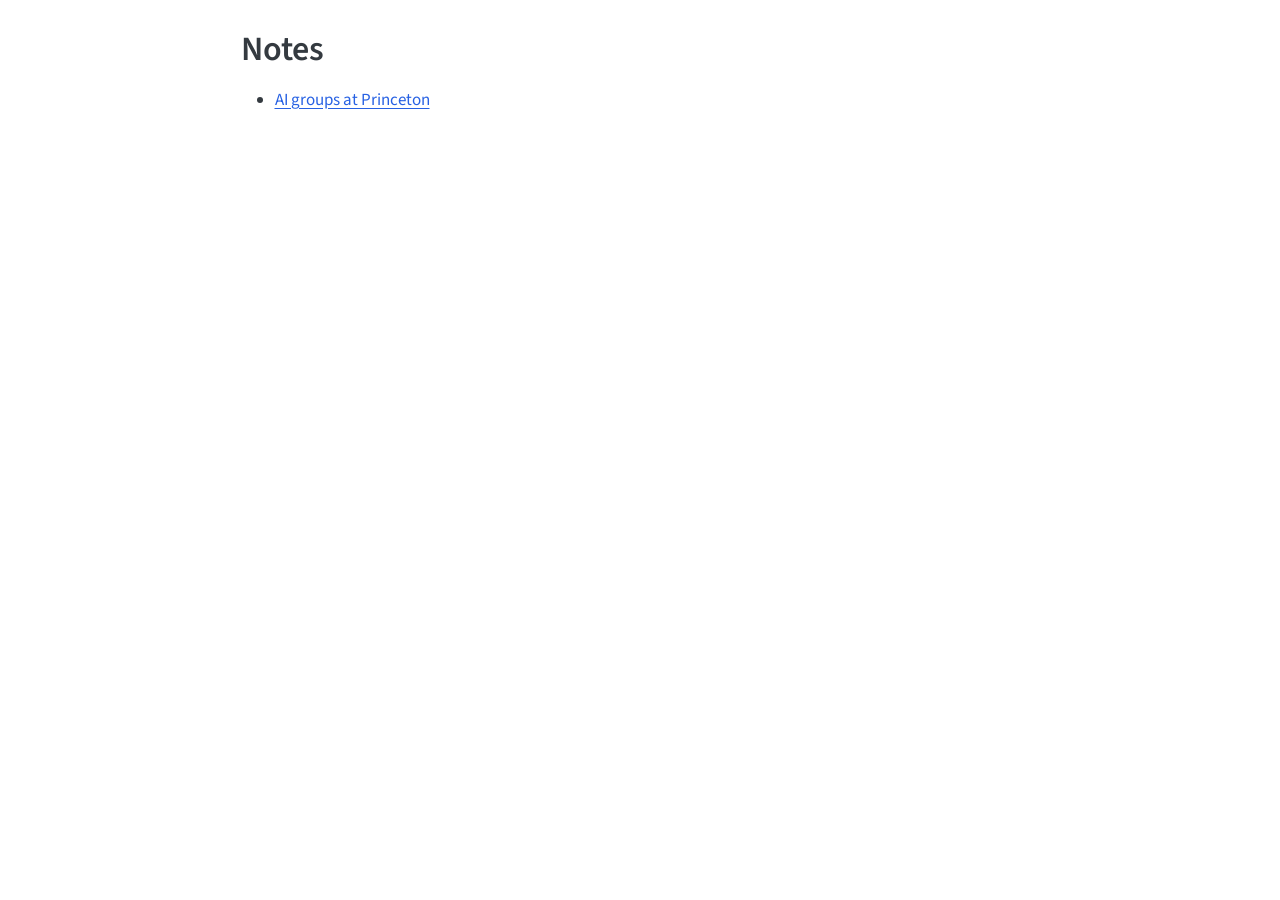
<file: index.html>
<!DOCTYPE html>
<html xmlns="http://www.w3.org/1999/xhtml" lang="en" xml:lang="en"><head>

<meta charset="utf-8">
<meta name="generator" content="quarto-1.10.18">

<meta name="viewport" content="width=device-width, initial-scale=1.0, user-scalable=yes">


<title>Notes – Hao Ye Notes</title>
<style>
/* Default styles provided by pandoc.
** See https://pandoc.org/MANUAL.html#variables-for-html for config info.
*/
span.smallcaps{font-variant: small-caps;}
div.columns{display: flex; gap: 1.5em;}
div.column{flex: auto;}
@media screen {
div.columns{gap: min(4vw, 1.5em);}
div.column{overflow-x: auto;}
}
div.hanging-indent{margin-left: 1.5em; text-indent: -1.5em;}
ul.task-list{list-style: none;}
ul.task-list li input[type="checkbox"] {
  width: 0.8em;
  margin: 0 0.8em 0.2em -1em; /* quarto-specific, see https://github.com/quarto-dev/quarto-cli/issues/4556 */ 
  vertical-align: middle;
}
</style>


<script src="site_libs/quarto-nav/quarto-nav.js"></script>
<script src="site_libs/clipboard/clipboard.min.js"></script>
<script src="site_libs/quarto-search/autocomplete.umd.js"></script>
<script src="site_libs/quarto-search/fuse.min.js"></script>
<script src="site_libs/quarto-search/quarto-search.js"></script>
<meta name="quarto:offset" content="./">
<script src="site_libs/quarto-html/quarto.js" type="module"></script>
<script src="site_libs/quarto-html/tabsets/tabsets.js" type="module"></script>
<script src="site_libs/quarto-html/popper.min.js"></script>
<script src="site_libs/quarto-html/tippy.umd.min.js"></script>
<script src="site_libs/quarto-html/anchor.min.js"></script>
<link href="site_libs/quarto-html/tippy.css" rel="stylesheet">
<link href="site_libs/quarto-html/quarto-syntax-highlighting-64a204ab8560d761af7679ceaba22944.css" rel="stylesheet" id="quarto-text-highlighting-styles">
<script src="site_libs/bootstrap/bootstrap.min.js"></script>
<link href="site_libs/bootstrap/bootstrap-icons.css" rel="stylesheet">
<link href="site_libs/bootstrap/bootstrap-3e9b1289f5f353c49b617ce48ad2bc38.min.css" rel="stylesheet" append-hash="true" id="quarto-bootstrap" data-mode="light">
<script id="quarto-search-options" type="application/json">{
  "location": "sidebar",
  "copy-button": false,
  "collapse-after": 3,
  "panel-placement": "start",
  "type": "textbox",
  "limit": 50,
  "keyboard-shortcut": [
    "f",
    "/",
    "s"
  ],
  "show-item-context": false,
  "language": {
    "search-no-results-text": "No results",
    "search-matching-documents-text": "matching documents",
    "search-copy-link-title": "Copy link to search",
    "search-hide-matches-text": "Hide additional matches",
    "search-more-match-text": "more match in this document",
    "search-more-matches-text": "more matches in this document",
    "search-clear-button-title": "Clear",
    "search-text-placeholder": "",
    "search-detached-cancel-button-title": "Cancel",
    "search-submit-button-title": "Submit",
    "search-label": "Search"
  }
}</script>


</head>

<body class="fullcontent quarto-light">

<div id="quarto-search-results"></div>
<!-- content -->
<div id="quarto-content" class="quarto-container page-columns page-rows-contents page-layout-article">
<!-- sidebar -->
<!-- margin-sidebar -->
    
<!-- main -->
<main class="content" id="quarto-document-content">

<header id="title-block-header" class="quarto-title-block default">
<div class="quarto-title">
<h1 class="title">Notes</h1>
</div>



<div class="quarto-title-meta">

    
  
    
  </div>
  


</header>


<ul>
<li><a href="./content/ai-groups-at-princeton.html">AI groups at Princeton</a></li>
</ul>



</main> <!-- /main -->
<script id="quarto-html-after-body" type="application/javascript">
  window.document.addEventListener("DOMContentLoaded", function (event) {
    const icon = "";
    const anchorJS = new window.AnchorJS();
    anchorJS.options = {
      placement: 'right',
      icon: icon
    };
    anchorJS.add('.anchored');
    const isCodeAnnotation = (el) => {
      for (const clz of el.classList) {
        if (clz.startsWith('code-annotation-')) {                     
          return true;
        }
      }
      return false;
    }
    const onCopySuccess = function(e) {
      // button target
      const button = e.trigger;
      // don't keep focus
      button.blur();
      // flash "checked"
      button.classList.add('code-copy-button-checked');
      var currentTitle = button.getAttribute("title");
      button.setAttribute("title", "Copied!");
      let tooltip;
      if (window.bootstrap) {
        button.setAttribute("data-bs-toggle", "tooltip");
        button.setAttribute("data-bs-placement", "left");
        button.setAttribute("data-bs-title", "Copied!");
        tooltip = new bootstrap.Tooltip(button, 
          { trigger: "manual", 
            customClass: "code-copy-button-tooltip",
            offset: [0, -8]});
        tooltip.show();    
      }
      setTimeout(function() {
        if (tooltip) {
          tooltip.hide();
          button.removeAttribute("data-bs-title");
          button.removeAttribute("data-bs-toggle");
          button.removeAttribute("data-bs-placement");
        }
        button.setAttribute("title", currentTitle);
        button.classList.remove('code-copy-button-checked');
      }, 1000);
      // clear code selection
      e.clearSelection();
    }
    const getTextToCopy = function(trigger) {
      const outerScaffold = trigger.parentElement.cloneNode(true);
      const codeEl = outerScaffold.querySelector('code');
      for (const childEl of codeEl.children) {
        if (isCodeAnnotation(childEl)) {
          childEl.remove();
        }
      }
      return codeEl.innerText;
    }
    const clipboard = new window.ClipboardJS('.code-copy-button:not([data-in-quarto-modal])', {
      text: getTextToCopy
    });
    clipboard.on('success', onCopySuccess);
    if (window.document.getElementById('quarto-embedded-source-code-modal')) {
      const clipboardModal = new window.ClipboardJS('.code-copy-button[data-in-quarto-modal]', {
        text: getTextToCopy,
        container: window.document.getElementById('quarto-embedded-source-code-modal')
      });
      clipboardModal.on('success', onCopySuccess);
    }
      var localhostRegex = new RegExp(/^(?:http|https):\/\/localhost\:?[0-9]*\//);
      var mailtoRegex = new RegExp(/^mailto:/);
        var filterRegex = new RegExp("https:\/\/ha0ye\.github\.io\/notes\/");
      var isInternal = (href) => {
          return filterRegex.test(href) || localhostRegex.test(href) || mailtoRegex.test(href);
      }
      // Inspect non-navigation links and adorn them if external
     var links = window.document.querySelectorAll('a[href]:not(.nav-link):not(.navbar-brand):not(.toc-action):not(.sidebar-link):not(.sidebar-item-toggle):not(.pagination-link):not(.no-external):not([aria-hidden]):not(.dropdown-item):not(.quarto-navigation-tool):not(.about-link)');
      for (var i=0; i<links.length; i++) {
        const link = links[i];
        if (!isInternal(link.href)) {
          // undo the damage that might have been done by quarto-nav.js in the case of
          // links that we want to consider external
          if (link.dataset.originalHref !== undefined) {
            link.href = link.dataset.originalHref;
          }
        }
      }
    function tippyHover(el, contentFn, onTriggerFn, onUntriggerFn) {
      const config = {
        allowHTML: true,
        maxWidth: 500,
        delay: 100,
        arrow: false,
        appendTo: function(el) {
            return el.parentElement;
        },
        interactive: true,
        interactiveBorder: 10,
        theme: 'quarto',
        placement: 'bottom-start',
      };
      if (contentFn) {
        config.content = contentFn;
      }
      if (onTriggerFn) {
        config.onTrigger = onTriggerFn;
      }
      if (onUntriggerFn) {
        config.onUntrigger = onUntriggerFn;
      }
      window.tippy(el, config); 
    }
    const noterefs = window.document.querySelectorAll('a[role="doc-noteref"]');
    for (var i=0; i<noterefs.length; i++) {
      const ref = noterefs[i];
      tippyHover(ref, function() {
        // use id or data attribute instead here
        let href = ref.getAttribute('data-footnote-href') || ref.getAttribute('href');
        try { href = new URL(href).hash; } catch {}
        const id = href.replace(/^#\/?/, "");
        const note = window.document.getElementById(id);
        if (note) {
          return note.innerHTML;
        } else {
          return "";
        }
      });
    }
    const xrefs = window.document.querySelectorAll('a.quarto-xref');
    const processXRef = (id, note) => {
      // Strip column container classes
      const stripColumnClz = (el) => {
        el.classList.remove("page-full", "page-columns");
        if (el.children) {
          for (const child of el.children) {
            stripColumnClz(child);
          }
        }
      }
      stripColumnClz(note)
      if (id === null || id.startsWith('sec-')) {
        // Special case sections, only their first couple elements
        const container = document.createElement("div");
        if (note.children && note.children.length > 2) {
          container.appendChild(note.children[0].cloneNode(true));
          for (let i = 1; i < note.children.length; i++) {
            const child = note.children[i];
            if (child.tagName === "P" && child.innerText === "") {
              continue;
            } else {
              container.appendChild(child.cloneNode(true));
              break;
            }
          }
          if (window.Quarto?.typesetMath) {
            window.Quarto.typesetMath(container);
          }
          return container.innerHTML
        } else {
          if (window.Quarto?.typesetMath) {
            window.Quarto.typesetMath(note);
          }
          return note.innerHTML;
        }
      } else {
        // Remove any anchor links if they are present
        const anchorLink = note.querySelector('a.anchorjs-link');
        if (anchorLink) {
          anchorLink.remove();
        }
        if (window.Quarto?.typesetMath) {
          window.Quarto.typesetMath(note);
        }
        if (note.classList.contains("callout")) {
          return note.outerHTML;
        } else {
          return note.innerHTML;
        }
      }
    }
    for (var i=0; i<xrefs.length; i++) {
      const xref = xrefs[i];
      tippyHover(xref, undefined, function(instance) {
        instance.disable();
        let url = xref.getAttribute('href');
        let hash = undefined; 
        if (url.startsWith('#')) {
          hash = url;
        } else {
          try { hash = new URL(url).hash; } catch {}
        }
        if (hash) {
          const id = hash.replace(/^#\/?/, "");
          const note = window.document.getElementById(id);
          if (note !== null) {
            try {
              const html = processXRef(id, note.cloneNode(true));
              instance.setContent(html);
            } finally {
              instance.enable();
              instance.show();
            }
          } else {
            // See if we can fetch this
            fetch(url.split('#')[0])
            .then(res => res.text())
            .then(html => {
              const parser = new DOMParser();
              const htmlDoc = parser.parseFromString(html, "text/html");
              const note = htmlDoc.getElementById(id);
              if (note !== null) {
                const html = processXRef(id, note);
                instance.setContent(html);
              } 
            }).finally(() => {
              instance.enable();
              instance.show();
            });
          }
        } else {
          // See if we can fetch a full url (with no hash to target)
          // This is a special case and we should probably do some content thinning / targeting
          fetch(url)
          .then(res => res.text())
          .then(html => {
            const parser = new DOMParser();
            const htmlDoc = parser.parseFromString(html, "text/html");
            const note = htmlDoc.querySelector('main.content');
            if (note !== null) {
              // This should only happen for chapter cross references
              // (since there is no id in the URL)
              // remove the first header
              if (note.children.length > 0 && note.children[0].tagName === "HEADER") {
                note.children[0].remove();
              }
              const html = processXRef(null, note);
              instance.setContent(html);
            } 
          }).finally(() => {
            instance.enable();
            instance.show();
          });
        }
      }, function(instance) {
      });
    }
        let selectedAnnoteEl;
        const selectorForAnnotation = ( cell, annotation) => {
          let cellAttr = 'data-code-cell="' + cell + '"';
          let lineAttr = 'data-code-annotation="' +  annotation + '"';
          const selector = 'span[' + cellAttr + '][' + lineAttr + ']';
          return selector;
        }
        const selectCodeLines = (annoteEl) => {
          const doc = window.document;
          const targetCell = annoteEl.getAttribute("data-target-cell");
          const targetAnnotation = annoteEl.getAttribute("data-target-annotation");
          const annoteSpan = window.document.querySelector(selectorForAnnotation(targetCell, targetAnnotation));
          const lines = annoteSpan.getAttribute("data-code-lines").split(",");
          const lineIds = lines.map((line) => {
            return targetCell + "-" + line;
          })
          let top = null;
          let height = null;
          let parent = null;
          if (lineIds.length > 0) {
              //compute the position of the single el (top and bottom and make a div)
              const el = window.document.getElementById(lineIds[0]);
              top = el.offsetTop;
              height = el.offsetHeight;
              parent = el.parentElement.parentElement;
            if (lineIds.length > 1) {
              const lastEl = window.document.getElementById(lineIds[lineIds.length - 1]);
              const bottom = lastEl.offsetTop + lastEl.offsetHeight;
              height = bottom - top;
            }
            if (top !== null && height !== null && parent !== null) {
              // cook up a div (if necessary) and position it 
              let div = window.document.getElementById("code-annotation-line-highlight");
              if (div === null) {
                div = window.document.createElement("div");
                div.setAttribute("id", "code-annotation-line-highlight");
                div.style.position = 'absolute';
                parent.appendChild(div);
              }
              div.style.top = top - 2 + "px";
              div.style.height = height + 4 + "px";
              div.style.left = 0;
              let gutterDiv = window.document.getElementById("code-annotation-line-highlight-gutter");
              if (gutterDiv === null) {
                gutterDiv = window.document.createElement("div");
                gutterDiv.setAttribute("id", "code-annotation-line-highlight-gutter");
                gutterDiv.style.position = 'absolute';
                const codeCell = window.document.getElementById(targetCell);
                const gutter = codeCell.querySelector('.code-annotation-gutter');
                gutter.appendChild(gutterDiv);
              }
              gutterDiv.style.top = top - 2 + "px";
              gutterDiv.style.height = height + 4 + "px";
            }
            selectedAnnoteEl = annoteEl;
          }
        };
        const unselectCodeLines = () => {
          const elementsIds = ["code-annotation-line-highlight", "code-annotation-line-highlight-gutter"];
          elementsIds.forEach((elId) => {
            const div = window.document.getElementById(elId);
            if (div) {
              div.remove();
            }
          });
          selectedAnnoteEl = undefined;
        };
          // Handle positioning of the toggle
      window.addEventListener(
        "resize",
        throttle(() => {
          elRect = undefined;
          if (selectedAnnoteEl) {
            selectCodeLines(selectedAnnoteEl);
          }
        }, 10)
      );
      function throttle(fn, ms) {
      let throttle = false;
      let timer;
        return (...args) => {
          if(!throttle) { // first call gets through
              fn.apply(this, args);
              throttle = true;
          } else { // all the others get throttled
              if(timer) clearTimeout(timer); // cancel #2
              timer = setTimeout(() => {
                fn.apply(this, args);
                timer = throttle = false;
              }, ms);
          }
        };
      }
        // Attach click handler to the DT
        const annoteDls = window.document.querySelectorAll('dt[data-target-cell]');
        for (const annoteDlNode of annoteDls) {
          annoteDlNode.addEventListener('click', (event) => {
            const clickedEl = event.target;
            if (clickedEl !== selectedAnnoteEl) {
              unselectCodeLines();
              const activeEl = window.document.querySelector('dt[data-target-cell].code-annotation-active');
              if (activeEl) {
                activeEl.classList.remove('code-annotation-active');
              }
              selectCodeLines(clickedEl);
              clickedEl.classList.add('code-annotation-active');
            } else {
              // Unselect the line
              unselectCodeLines();
              clickedEl.classList.remove('code-annotation-active');
            }
          });
        }
    const findCites = (el) => {
      const parentEl = el.parentElement;
      if (parentEl) {
        const cites = parentEl.dataset.cites;
        if (cites) {
          return {
            el,
            cites: cites.split(' ')
          };
        } else {
          return findCites(el.parentElement)
        }
      } else {
        return undefined;
      }
    };
    var bibliorefs = window.document.querySelectorAll('a[role="doc-biblioref"]');
    for (var i=0; i<bibliorefs.length; i++) {
      const ref = bibliorefs[i];
      const citeInfo = findCites(ref);
      if (citeInfo) {
        tippyHover(citeInfo.el, function() {
          var popup = window.document.createElement('div');
          citeInfo.cites.forEach(function(cite) {
            var citeDiv = window.document.createElement('div');
            citeDiv.classList.add('hanging-indent');
            citeDiv.classList.add('csl-entry');
            var biblioDiv = window.document.getElementById('ref-' + cite);
            if (biblioDiv) {
              citeDiv.innerHTML = biblioDiv.innerHTML;
            }
            popup.appendChild(citeDiv);
          });
          return popup.innerHTML;
        });
      }
    }
  });
  </script>
</div> <!-- /content -->




</body></html>
</file>
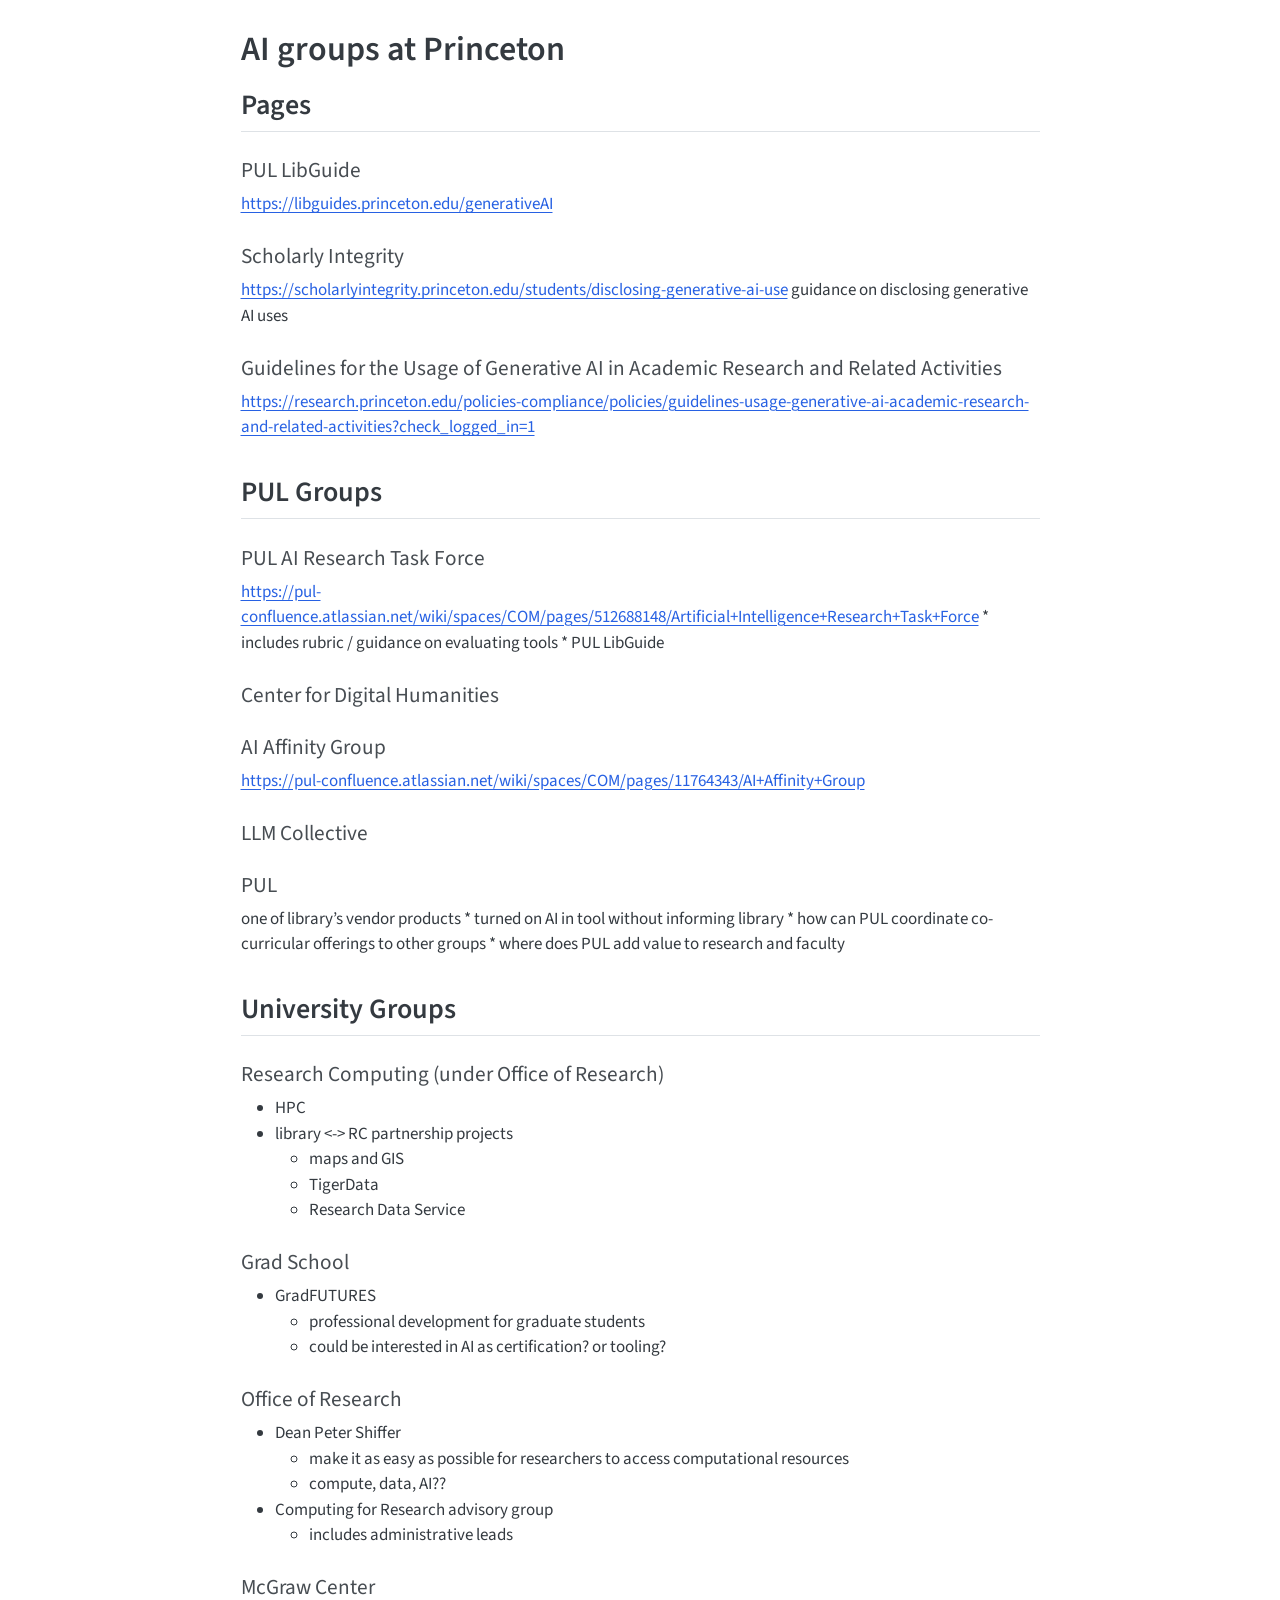
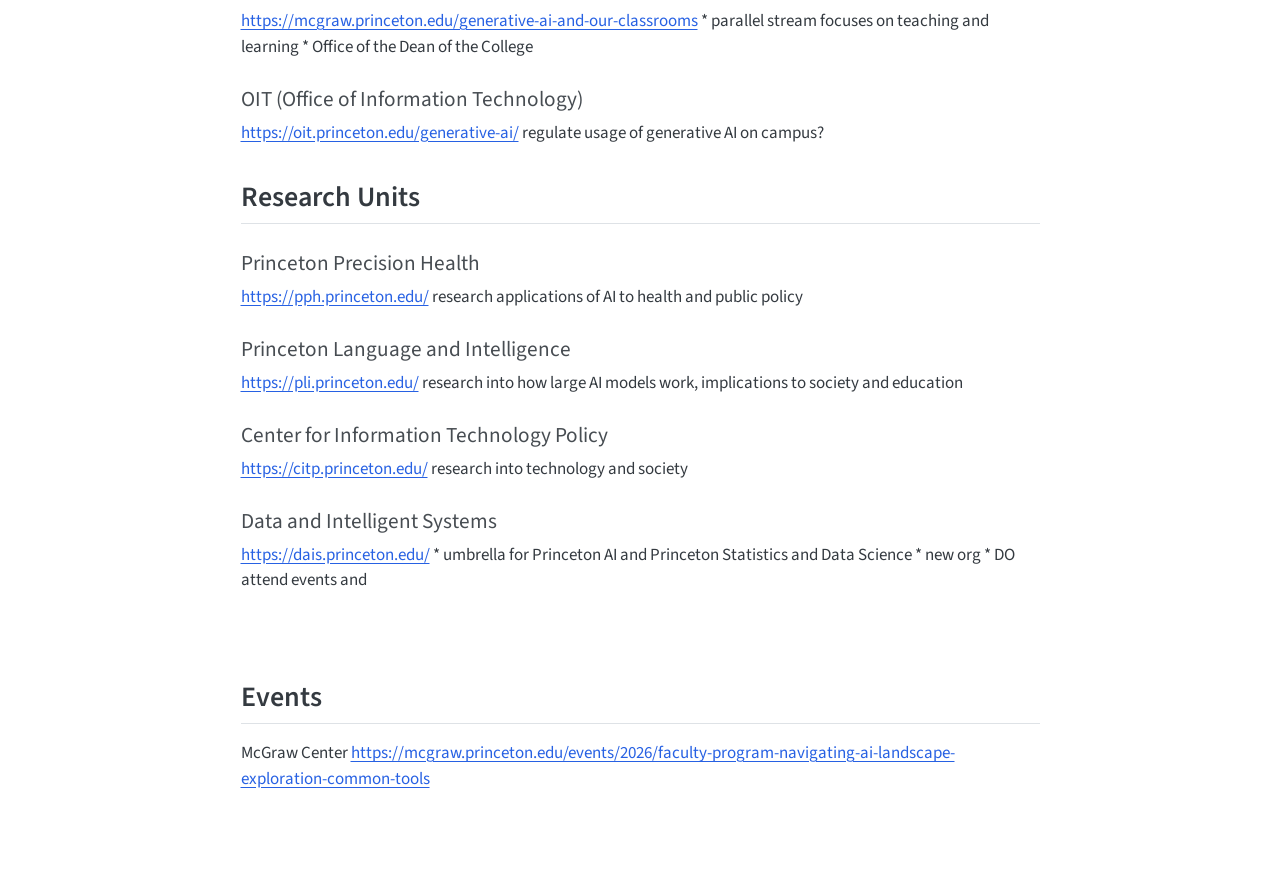
<file: content/ai-groups-at-princeton.html>
<!DOCTYPE html>
<html xmlns="http://www.w3.org/1999/xhtml" lang="en" xml:lang="en"><head>

<meta charset="utf-8">
<meta name="generator" content="quarto-1.10.18">

<meta name="viewport" content="width=device-width, initial-scale=1.0, user-scalable=yes">


<title>AI groups at Princeton – Hao Ye Notes</title>
<style>
/* Default styles provided by pandoc.
** See https://pandoc.org/MANUAL.html#variables-for-html for config info.
*/
span.smallcaps{font-variant: small-caps;}
div.columns{display: flex; gap: 1.5em;}
div.column{flex: auto;}
@media screen {
div.columns{gap: min(4vw, 1.5em);}
div.column{overflow-x: auto;}
}
div.hanging-indent{margin-left: 1.5em; text-indent: -1.5em;}
ul.task-list{list-style: none;}
ul.task-list li input[type="checkbox"] {
  width: 0.8em;
  margin: 0 0.8em 0.2em -1em; /* quarto-specific, see https://github.com/quarto-dev/quarto-cli/issues/4556 */ 
  vertical-align: middle;
}
</style>


<script src="../site_libs/quarto-nav/quarto-nav.js"></script>
<script src="../site_libs/clipboard/clipboard.min.js"></script>
<script src="../site_libs/quarto-search/autocomplete.umd.js"></script>
<script src="../site_libs/quarto-search/fuse.min.js"></script>
<script src="../site_libs/quarto-search/quarto-search.js"></script>
<meta name="quarto:offset" content="../">
<script src="../site_libs/quarto-html/quarto.js" type="module"></script>
<script src="../site_libs/quarto-html/tabsets/tabsets.js" type="module"></script>
<script src="../site_libs/quarto-html/popper.min.js"></script>
<script src="../site_libs/quarto-html/tippy.umd.min.js"></script>
<script src="../site_libs/quarto-html/anchor.min.js"></script>
<link href="../site_libs/quarto-html/tippy.css" rel="stylesheet">
<link href="../site_libs/quarto-html/quarto-syntax-highlighting-64a204ab8560d761af7679ceaba22944.css" rel="stylesheet" id="quarto-text-highlighting-styles">
<script src="../site_libs/bootstrap/bootstrap.min.js"></script>
<link href="../site_libs/bootstrap/bootstrap-icons.css" rel="stylesheet">
<link href="../site_libs/bootstrap/bootstrap-3e9b1289f5f353c49b617ce48ad2bc38.min.css" rel="stylesheet" append-hash="true" id="quarto-bootstrap" data-mode="light">
<script id="quarto-search-options" type="application/json">{
  "location": "sidebar",
  "copy-button": false,
  "collapse-after": 3,
  "panel-placement": "start",
  "type": "textbox",
  "limit": 50,
  "keyboard-shortcut": [
    "f",
    "/",
    "s"
  ],
  "show-item-context": false,
  "language": {
    "search-no-results-text": "No results",
    "search-matching-documents-text": "matching documents",
    "search-copy-link-title": "Copy link to search",
    "search-hide-matches-text": "Hide additional matches",
    "search-more-match-text": "more match in this document",
    "search-more-matches-text": "more matches in this document",
    "search-clear-button-title": "Clear",
    "search-text-placeholder": "",
    "search-detached-cancel-button-title": "Cancel",
    "search-submit-button-title": "Submit",
    "search-label": "Search"
  }
}</script>


</head>

<body class="fullcontent quarto-light">

<div id="quarto-search-results"></div>
<!-- content -->
<div id="quarto-content" class="quarto-container page-columns page-rows-contents page-layout-article">
<!-- sidebar -->
<!-- margin-sidebar -->
    
<!-- main -->
<main class="content" id="quarto-document-content">

<header id="title-block-header" class="quarto-title-block default">
<div class="quarto-title">
<h1 class="title">AI groups at Princeton</h1>
</div>



<div class="quarto-title-meta">

    
  
    
  </div>
  


</header>


<section id="pages" class="level2">
<h2 class="anchored" data-anchor-id="pages">Pages</h2>
<section id="pul-libguide" class="level4">
<h4 class="anchored" data-anchor-id="pul-libguide">PUL LibGuide</h4>
<p><a href="https://libguides.princeton.edu/generativeAI" class="uri">https://libguides.princeton.edu/generativeAI</a></p>
</section>
<section id="scholarly-integrity" class="level4">
<h4 class="anchored" data-anchor-id="scholarly-integrity">Scholarly Integrity</h4>
<p><a href="https://scholarlyintegrity.princeton.edu/students/disclosing-generative-ai-use" class="uri">https://scholarlyintegrity.princeton.edu/students/disclosing-generative-ai-use</a> guidance on disclosing generative AI uses</p>
</section>
<section id="guidelines-for-the-usage-of-generative-ai-in-academic-research-and-related-activities" class="level4">
<h4 class="anchored" data-anchor-id="guidelines-for-the-usage-of-generative-ai-in-academic-research-and-related-activities">Guidelines for the Usage of Generative AI in Academic Research and Related Activities</h4>
<p><a href="https://research.princeton.edu/policies-compliance/policies/guidelines-usage-generative-ai-academic-research-and-related-activities?check_logged_in=1" class="uri">https://research.princeton.edu/policies-compliance/policies/guidelines-usage-generative-ai-academic-research-and-related-activities?check_logged_in=1</a></p>
</section>
</section>
<section id="pul-groups" class="level2">
<h2 class="anchored" data-anchor-id="pul-groups">PUL Groups</h2>
<section id="pul-ai-research-task-force" class="level4">
<h4 class="anchored" data-anchor-id="pul-ai-research-task-force">PUL AI Research Task Force</h4>
<p><a href="https://pul-confluence.atlassian.net/wiki/spaces/COM/pages/512688148/Artificial+Intelligence+Research+Task+Force" class="uri">https://pul-confluence.atlassian.net/wiki/spaces/COM/pages/512688148/Artificial+Intelligence+Research+Task+Force</a> * includes rubric / guidance on evaluating tools * PUL LibGuide</p>
</section>
<section id="center-for-digital-humanities" class="level4">
<h4 class="anchored" data-anchor-id="center-for-digital-humanities">Center for Digital Humanities</h4>
</section>
<section id="ai-affinity-group" class="level4">
<h4 class="anchored" data-anchor-id="ai-affinity-group">AI Affinity Group</h4>
<p><a href="https://pul-confluence.atlassian.net/wiki/spaces/COM/pages/11764343/AI+Affinity+Group" class="uri">https://pul-confluence.atlassian.net/wiki/spaces/COM/pages/11764343/AI+Affinity+Group</a></p>
</section>
<section id="llm-collective" class="level4">
<h4 class="anchored" data-anchor-id="llm-collective">LLM Collective</h4>
</section>
<section id="pul" class="level4">
<h4 class="anchored" data-anchor-id="pul">PUL</h4>
<p>one of library’s vendor products * turned on AI in tool without informing library * how can PUL coordinate co-curricular offerings to other groups * where does PUL add value to research and faculty</p>
</section>
</section>
<section id="university-groups" class="level2">
<h2 class="anchored" data-anchor-id="university-groups">University Groups</h2>
<section id="research-computing-under-office-of-research" class="level4">
<h4 class="anchored" data-anchor-id="research-computing-under-office-of-research">Research Computing (under Office of Research)</h4>
<ul>
<li>HPC</li>
<li>library &lt;-&gt; RC partnership projects
<ul>
<li>maps and GIS</li>
<li>TigerData</li>
<li>Research Data Service</li>
</ul></li>
</ul>
</section>
<section id="grad-school" class="level4">
<h4 class="anchored" data-anchor-id="grad-school">Grad School</h4>
<ul>
<li>GradFUTURES
<ul>
<li>professional development for graduate students</li>
<li>could be interested in AI as certification? or tooling?</li>
</ul></li>
</ul>
</section>
<section id="office-of-research" class="level4">
<h4 class="anchored" data-anchor-id="office-of-research">Office of Research</h4>
<ul>
<li>Dean Peter Shiffer
<ul>
<li>make it as easy as possible for researchers to access computational resources</li>
<li>compute, data, AI??</li>
</ul></li>
<li>Computing for Research advisory group
<ul>
<li>includes administrative leads</li>
</ul></li>
</ul>
</section>
<section id="mcgraw-center" class="level4">
<h4 class="anchored" data-anchor-id="mcgraw-center">McGraw Center</h4>
<p><a href="https://mcgraw.princeton.edu/generative-ai-and-our-classrooms" class="uri">https://mcgraw.princeton.edu/generative-ai-and-our-classrooms</a> * parallel stream focuses on teaching and learning * Office of the Dean of the College</p>
</section>
<section id="oit-office-of-information-technology" class="level4">
<h4 class="anchored" data-anchor-id="oit-office-of-information-technology">OIT (Office of Information Technology)</h4>
<p><a href="https://oit.princeton.edu/generative-ai/" class="uri">https://oit.princeton.edu/generative-ai/</a> regulate usage of generative AI on campus?</p>
</section>
</section>
<section id="research-units" class="level2">
<h2 class="anchored" data-anchor-id="research-units">Research Units</h2>
<section id="princeton-precision-health" class="level4">
<h4 class="anchored" data-anchor-id="princeton-precision-health">Princeton Precision Health</h4>
<p><a href="https://pph.princeton.edu/" class="uri">https://pph.princeton.edu/</a> research applications of AI to health and public policy</p>
</section>
<section id="princeton-language-and-intelligence" class="level4">
<h4 class="anchored" data-anchor-id="princeton-language-and-intelligence">Princeton Language and Intelligence</h4>
<p><a href="https://pli.princeton.edu/" class="uri">https://pli.princeton.edu/</a> research into how large AI models work, implications to society and education</p>
</section>
<section id="center-for-information-technology-policy" class="level4">
<h4 class="anchored" data-anchor-id="center-for-information-technology-policy">Center for Information Technology Policy</h4>
<p><a href="https://citp.princeton.edu/" class="uri">https://citp.princeton.edu/</a> research into technology and society</p>
</section>
<section id="data-and-intelligent-systems" class="level4">
<h4 class="anchored" data-anchor-id="data-and-intelligent-systems">Data and Intelligent Systems</h4>
<p><a href="https://dais.princeton.edu/" class="uri">https://dais.princeton.edu/</a> * umbrella for Princeton AI and Princeton Statistics and Data Science * new org * DO attend events and</p>
</section>
<section id="section" class="level4">
<h4 class="anchored" data-anchor-id="section"></h4>
</section>
</section>
<section id="events" class="level2">
<h2 class="anchored" data-anchor-id="events">Events</h2>
<p>McGraw Center <a href="https://mcgraw.princeton.edu/events/2026/faculty-program-navigating-ai-landscape-exploration-common-tools" class="uri">https://mcgraw.princeton.edu/events/2026/faculty-program-navigating-ai-landscape-exploration-common-tools</a></p>


</section>

</main> <!-- /main -->
<script id="quarto-html-after-body" type="application/javascript">
  window.document.addEventListener("DOMContentLoaded", function (event) {
    const icon = "";
    const anchorJS = new window.AnchorJS();
    anchorJS.options = {
      placement: 'right',
      icon: icon
    };
    anchorJS.add('.anchored');
    const isCodeAnnotation = (el) => {
      for (const clz of el.classList) {
        if (clz.startsWith('code-annotation-')) {                     
          return true;
        }
      }
      return false;
    }
    const onCopySuccess = function(e) {
      // button target
      const button = e.trigger;
      // don't keep focus
      button.blur();
      // flash "checked"
      button.classList.add('code-copy-button-checked');
      var currentTitle = button.getAttribute("title");
      button.setAttribute("title", "Copied!");
      let tooltip;
      if (window.bootstrap) {
        button.setAttribute("data-bs-toggle", "tooltip");
        button.setAttribute("data-bs-placement", "left");
        button.setAttribute("data-bs-title", "Copied!");
        tooltip = new bootstrap.Tooltip(button, 
          { trigger: "manual", 
            customClass: "code-copy-button-tooltip",
            offset: [0, -8]});
        tooltip.show();    
      }
      setTimeout(function() {
        if (tooltip) {
          tooltip.hide();
          button.removeAttribute("data-bs-title");
          button.removeAttribute("data-bs-toggle");
          button.removeAttribute("data-bs-placement");
        }
        button.setAttribute("title", currentTitle);
        button.classList.remove('code-copy-button-checked');
      }, 1000);
      // clear code selection
      e.clearSelection();
    }
    const getTextToCopy = function(trigger) {
      const outerScaffold = trigger.parentElement.cloneNode(true);
      const codeEl = outerScaffold.querySelector('code');
      for (const childEl of codeEl.children) {
        if (isCodeAnnotation(childEl)) {
          childEl.remove();
        }
      }
      return codeEl.innerText;
    }
    const clipboard = new window.ClipboardJS('.code-copy-button:not([data-in-quarto-modal])', {
      text: getTextToCopy
    });
    clipboard.on('success', onCopySuccess);
    if (window.document.getElementById('quarto-embedded-source-code-modal')) {
      const clipboardModal = new window.ClipboardJS('.code-copy-button[data-in-quarto-modal]', {
        text: getTextToCopy,
        container: window.document.getElementById('quarto-embedded-source-code-modal')
      });
      clipboardModal.on('success', onCopySuccess);
    }
      var localhostRegex = new RegExp(/^(?:http|https):\/\/localhost\:?[0-9]*\//);
      var mailtoRegex = new RegExp(/^mailto:/);
        var filterRegex = new RegExp("https:\/\/ha0ye\.github\.io\/notes\/");
      var isInternal = (href) => {
          return filterRegex.test(href) || localhostRegex.test(href) || mailtoRegex.test(href);
      }
      // Inspect non-navigation links and adorn them if external
     var links = window.document.querySelectorAll('a[href]:not(.nav-link):not(.navbar-brand):not(.toc-action):not(.sidebar-link):not(.sidebar-item-toggle):not(.pagination-link):not(.no-external):not([aria-hidden]):not(.dropdown-item):not(.quarto-navigation-tool):not(.about-link)');
      for (var i=0; i<links.length; i++) {
        const link = links[i];
        if (!isInternal(link.href)) {
          // undo the damage that might have been done by quarto-nav.js in the case of
          // links that we want to consider external
          if (link.dataset.originalHref !== undefined) {
            link.href = link.dataset.originalHref;
          }
        }
      }
    function tippyHover(el, contentFn, onTriggerFn, onUntriggerFn) {
      const config = {
        allowHTML: true,
        maxWidth: 500,
        delay: 100,
        arrow: false,
        appendTo: function(el) {
            return el.parentElement;
        },
        interactive: true,
        interactiveBorder: 10,
        theme: 'quarto',
        placement: 'bottom-start',
      };
      if (contentFn) {
        config.content = contentFn;
      }
      if (onTriggerFn) {
        config.onTrigger = onTriggerFn;
      }
      if (onUntriggerFn) {
        config.onUntrigger = onUntriggerFn;
      }
      window.tippy(el, config); 
    }
    const noterefs = window.document.querySelectorAll('a[role="doc-noteref"]');
    for (var i=0; i<noterefs.length; i++) {
      const ref = noterefs[i];
      tippyHover(ref, function() {
        // use id or data attribute instead here
        let href = ref.getAttribute('data-footnote-href') || ref.getAttribute('href');
        try { href = new URL(href).hash; } catch {}
        const id = href.replace(/^#\/?/, "");
        const note = window.document.getElementById(id);
        if (note) {
          return note.innerHTML;
        } else {
          return "";
        }
      });
    }
    const xrefs = window.document.querySelectorAll('a.quarto-xref');
    const processXRef = (id, note) => {
      // Strip column container classes
      const stripColumnClz = (el) => {
        el.classList.remove("page-full", "page-columns");
        if (el.children) {
          for (const child of el.children) {
            stripColumnClz(child);
          }
        }
      }
      stripColumnClz(note)
      if (id === null || id.startsWith('sec-')) {
        // Special case sections, only their first couple elements
        const container = document.createElement("div");
        if (note.children && note.children.length > 2) {
          container.appendChild(note.children[0].cloneNode(true));
          for (let i = 1; i < note.children.length; i++) {
            const child = note.children[i];
            if (child.tagName === "P" && child.innerText === "") {
              continue;
            } else {
              container.appendChild(child.cloneNode(true));
              break;
            }
          }
          if (window.Quarto?.typesetMath) {
            window.Quarto.typesetMath(container);
          }
          return container.innerHTML
        } else {
          if (window.Quarto?.typesetMath) {
            window.Quarto.typesetMath(note);
          }
          return note.innerHTML;
        }
      } else {
        // Remove any anchor links if they are present
        const anchorLink = note.querySelector('a.anchorjs-link');
        if (anchorLink) {
          anchorLink.remove();
        }
        if (window.Quarto?.typesetMath) {
          window.Quarto.typesetMath(note);
        }
        if (note.classList.contains("callout")) {
          return note.outerHTML;
        } else {
          return note.innerHTML;
        }
      }
    }
    for (var i=0; i<xrefs.length; i++) {
      const xref = xrefs[i];
      tippyHover(xref, undefined, function(instance) {
        instance.disable();
        let url = xref.getAttribute('href');
        let hash = undefined; 
        if (url.startsWith('#')) {
          hash = url;
        } else {
          try { hash = new URL(url).hash; } catch {}
        }
        if (hash) {
          const id = hash.replace(/^#\/?/, "");
          const note = window.document.getElementById(id);
          if (note !== null) {
            try {
              const html = processXRef(id, note.cloneNode(true));
              instance.setContent(html);
            } finally {
              instance.enable();
              instance.show();
            }
          } else {
            // See if we can fetch this
            fetch(url.split('#')[0])
            .then(res => res.text())
            .then(html => {
              const parser = new DOMParser();
              const htmlDoc = parser.parseFromString(html, "text/html");
              const note = htmlDoc.getElementById(id);
              if (note !== null) {
                const html = processXRef(id, note);
                instance.setContent(html);
              } 
            }).finally(() => {
              instance.enable();
              instance.show();
            });
          }
        } else {
          // See if we can fetch a full url (with no hash to target)
          // This is a special case and we should probably do some content thinning / targeting
          fetch(url)
          .then(res => res.text())
          .then(html => {
            const parser = new DOMParser();
            const htmlDoc = parser.parseFromString(html, "text/html");
            const note = htmlDoc.querySelector('main.content');
            if (note !== null) {
              // This should only happen for chapter cross references
              // (since there is no id in the URL)
              // remove the first header
              if (note.children.length > 0 && note.children[0].tagName === "HEADER") {
                note.children[0].remove();
              }
              const html = processXRef(null, note);
              instance.setContent(html);
            } 
          }).finally(() => {
            instance.enable();
            instance.show();
          });
        }
      }, function(instance) {
      });
    }
        let selectedAnnoteEl;
        const selectorForAnnotation = ( cell, annotation) => {
          let cellAttr = 'data-code-cell="' + cell + '"';
          let lineAttr = 'data-code-annotation="' +  annotation + '"';
          const selector = 'span[' + cellAttr + '][' + lineAttr + ']';
          return selector;
        }
        const selectCodeLines = (annoteEl) => {
          const doc = window.document;
          const targetCell = annoteEl.getAttribute("data-target-cell");
          const targetAnnotation = annoteEl.getAttribute("data-target-annotation");
          const annoteSpan = window.document.querySelector(selectorForAnnotation(targetCell, targetAnnotation));
          const lines = annoteSpan.getAttribute("data-code-lines").split(",");
          const lineIds = lines.map((line) => {
            return targetCell + "-" + line;
          })
          let top = null;
          let height = null;
          let parent = null;
          if (lineIds.length > 0) {
              //compute the position of the single el (top and bottom and make a div)
              const el = window.document.getElementById(lineIds[0]);
              top = el.offsetTop;
              height = el.offsetHeight;
              parent = el.parentElement.parentElement;
            if (lineIds.length > 1) {
              const lastEl = window.document.getElementById(lineIds[lineIds.length - 1]);
              const bottom = lastEl.offsetTop + lastEl.offsetHeight;
              height = bottom - top;
            }
            if (top !== null && height !== null && parent !== null) {
              // cook up a div (if necessary) and position it 
              let div = window.document.getElementById("code-annotation-line-highlight");
              if (div === null) {
                div = window.document.createElement("div");
                div.setAttribute("id", "code-annotation-line-highlight");
                div.style.position = 'absolute';
                parent.appendChild(div);
              }
              div.style.top = top - 2 + "px";
              div.style.height = height + 4 + "px";
              div.style.left = 0;
              let gutterDiv = window.document.getElementById("code-annotation-line-highlight-gutter");
              if (gutterDiv === null) {
                gutterDiv = window.document.createElement("div");
                gutterDiv.setAttribute("id", "code-annotation-line-highlight-gutter");
                gutterDiv.style.position = 'absolute';
                const codeCell = window.document.getElementById(targetCell);
                const gutter = codeCell.querySelector('.code-annotation-gutter');
                gutter.appendChild(gutterDiv);
              }
              gutterDiv.style.top = top - 2 + "px";
              gutterDiv.style.height = height + 4 + "px";
            }
            selectedAnnoteEl = annoteEl;
          }
        };
        const unselectCodeLines = () => {
          const elementsIds = ["code-annotation-line-highlight", "code-annotation-line-highlight-gutter"];
          elementsIds.forEach((elId) => {
            const div = window.document.getElementById(elId);
            if (div) {
              div.remove();
            }
          });
          selectedAnnoteEl = undefined;
        };
          // Handle positioning of the toggle
      window.addEventListener(
        "resize",
        throttle(() => {
          elRect = undefined;
          if (selectedAnnoteEl) {
            selectCodeLines(selectedAnnoteEl);
          }
        }, 10)
      );
      function throttle(fn, ms) {
      let throttle = false;
      let timer;
        return (...args) => {
          if(!throttle) { // first call gets through
              fn.apply(this, args);
              throttle = true;
          } else { // all the others get throttled
              if(timer) clearTimeout(timer); // cancel #2
              timer = setTimeout(() => {
                fn.apply(this, args);
                timer = throttle = false;
              }, ms);
          }
        };
      }
        // Attach click handler to the DT
        const annoteDls = window.document.querySelectorAll('dt[data-target-cell]');
        for (const annoteDlNode of annoteDls) {
          annoteDlNode.addEventListener('click', (event) => {
            const clickedEl = event.target;
            if (clickedEl !== selectedAnnoteEl) {
              unselectCodeLines();
              const activeEl = window.document.querySelector('dt[data-target-cell].code-annotation-active');
              if (activeEl) {
                activeEl.classList.remove('code-annotation-active');
              }
              selectCodeLines(clickedEl);
              clickedEl.classList.add('code-annotation-active');
            } else {
              // Unselect the line
              unselectCodeLines();
              clickedEl.classList.remove('code-annotation-active');
            }
          });
        }
    const findCites = (el) => {
      const parentEl = el.parentElement;
      if (parentEl) {
        const cites = parentEl.dataset.cites;
        if (cites) {
          return {
            el,
            cites: cites.split(' ')
          };
        } else {
          return findCites(el.parentElement)
        }
      } else {
        return undefined;
      }
    };
    var bibliorefs = window.document.querySelectorAll('a[role="doc-biblioref"]');
    for (var i=0; i<bibliorefs.length; i++) {
      const ref = bibliorefs[i];
      const citeInfo = findCites(ref);
      if (citeInfo) {
        tippyHover(citeInfo.el, function() {
          var popup = window.document.createElement('div');
          citeInfo.cites.forEach(function(cite) {
            var citeDiv = window.document.createElement('div');
            citeDiv.classList.add('hanging-indent');
            citeDiv.classList.add('csl-entry');
            var biblioDiv = window.document.getElementById('ref-' + cite);
            if (biblioDiv) {
              citeDiv.innerHTML = biblioDiv.innerHTML;
            }
            popup.appendChild(citeDiv);
          });
          return popup.innerHTML;
        });
      }
    }
  });
  </script>
</div> <!-- /content -->




</body></html>
</file>
<file: site_libs/quarto-html/tippy.css>
.tippy-box[data-animation=fade][data-state=hidden]{opacity:0}[data-tippy-root]{max-width:calc(100vw - 10px)}.tippy-box{position:relative;background-color:#333;color:#fff;border-radius:4px;font-size:14px;line-height:1.4;white-space:normal;outline:0;transition-property:transform,visibility,opacity}.tippy-box[data-placement^=top]>.tippy-arrow{bottom:0}.tippy-box[data-placement^=top]>.tippy-arrow:before{bottom:-7px;left:0;border-width:8px 8px 0;border-top-color:initial;transform-origin:center top}.tippy-box[data-placement^=bottom]>.tippy-arrow{top:0}.tippy-box[data-placement^=bottom]>.tippy-arrow:before{top:-7px;left:0;border-width:0 8px 8px;border-bottom-color:initial;transform-origin:center bottom}.tippy-box[data-placement^=left]>.tippy-arrow{right:0}.tippy-box[data-placement^=left]>.tippy-arrow:before{border-width:8px 0 8px 8px;border-left-color:initial;right:-7px;transform-origin:center left}.tippy-box[data-placement^=right]>.tippy-arrow{left:0}.tippy-box[data-placement^=right]>.tippy-arrow:before{left:-7px;border-width:8px 8px 8px 0;border-right-color:initial;transform-origin:center right}.tippy-box[data-inertia][data-state=visible]{transition-timing-function:cubic-bezier(.54,1.5,.38,1.11)}.tippy-arrow{width:16px;height:16px;color:#333}.tippy-arrow:before{content:"";position:absolute;border-color:transparent;border-style:solid}.tippy-content{position:relative;padding:5px 9px;z-index:1}
</file>
<file: site_libs/quarto-html/quarto-syntax-highlighting-64a204ab8560d761af7679ceaba22944.css>
/* quarto syntax highlight colors */
:root {
  --quarto-hl-ot-color: #003B4F;
  --quarto-hl-at-color: #657422;
  --quarto-hl-ss-color: #20794D;
  --quarto-hl-an-color: #5E5E5E;
  --quarto-hl-fu-color: #4758AB;
  --quarto-hl-st-color: #20794D;
  --quarto-hl-cf-color: #003B4F;
  --quarto-hl-op-color: #5E5E5E;
  --quarto-hl-er-color: #AD0000;
  --quarto-hl-bn-color: #AD0000;
  --quarto-hl-al-color: #AD0000;
  --quarto-hl-va-color: #111111;
  --quarto-hl-bu-color: inherit;
  --quarto-hl-ex-color: inherit;
  --quarto-hl-pp-color: #AD0000;
  --quarto-hl-in-color: #5E5E5E;
  --quarto-hl-vs-color: #20794D;
  --quarto-hl-wa-color: #5E5E5E;
  --quarto-hl-do-color: #5E5E5E;
  --quarto-hl-im-color: #00769E;
  --quarto-hl-ch-color: #20794D;
  --quarto-hl-dt-color: #AD0000;
  --quarto-hl-fl-color: #AD0000;
  --quarto-hl-co-color: #5E5E5E;
  --quarto-hl-cv-color: #5E5E5E;
  --quarto-hl-cn-color: #8f5902;
  --quarto-hl-sc-color: #5E5E5E;
  --quarto-hl-dv-color: #AD0000;
  --quarto-hl-kw-color: #003B4F;
}

/* other quarto variables */
:root {
  --quarto-font-monospace: SFMono-Regular, Menlo, Monaco, Consolas, "Liberation Mono", "Courier New", monospace;
}

/* syntax highlight based on Pandoc's rules */
pre > code.sourceCode > span {
  color: #003B4F;
}

code.sourceCode > span {
  color: #003B4F;
}

div.sourceCode,
div.sourceCode pre.sourceCode {
  color: #003B4F;
}

/* Normal */
code span {
  color: #003B4F;
}

/* Alert */
code span.al {
  color: #AD0000;
  font-style: inherit;
}

/* Annotation */
code span.an {
  color: #5E5E5E;
  font-style: inherit;
}

/* Attribute */
code span.at {
  color: #657422;
  font-style: inherit;
}

/* BaseN */
code span.bn {
  color: #AD0000;
  font-style: inherit;
}

/* BuiltIn */
code span.bu {
  font-style: inherit;
}

/* ControlFlow */
code span.cf {
  color: #003B4F;
  font-weight: bold;
  font-style: inherit;
}

/* Char */
code span.ch {
  color: #20794D;
  font-style: inherit;
}

/* Constant */
code span.cn {
  color: #8f5902;
  font-style: inherit;
}

/* Comment */
code span.co {
  color: #5E5E5E;
  font-style: inherit;
}

/* CommentVar */
code span.cv {
  color: #5E5E5E;
  font-style: italic;
}

/* Documentation */
code span.do {
  color: #5E5E5E;
  font-style: italic;
}

/* DataType */
code span.dt {
  color: #AD0000;
  font-style: inherit;
}

/* DecVal */
code span.dv {
  color: #AD0000;
  font-style: inherit;
}

/* Error */
code span.er {
  color: #AD0000;
  font-style: inherit;
}

/* Extension */
code span.ex {
  font-style: inherit;
}

/* Float */
code span.fl {
  color: #AD0000;
  font-style: inherit;
}

/* Function */
code span.fu {
  color: #4758AB;
  font-style: inherit;
}

/* Import */
code span.im {
  color: #00769E;
  font-style: inherit;
}

/* Information */
code span.in {
  color: #5E5E5E;
  font-style: inherit;
}

/* Keyword */
code span.kw {
  color: #003B4F;
  font-weight: bold;
  font-style: inherit;
}

/* Operator */
code span.op {
  color: #5E5E5E;
  font-style: inherit;
}

/* Other */
code span.ot {
  color: #003B4F;
  font-style: inherit;
}

/* Preprocessor */
code span.pp {
  color: #AD0000;
  font-style: inherit;
}

/* SpecialChar */
code span.sc {
  color: #5E5E5E;
  font-style: inherit;
}

/* SpecialString */
code span.ss {
  color: #20794D;
  font-style: inherit;
}

/* String */
code span.st {
  color: #20794D;
  font-style: inherit;
}

/* Variable */
code span.va {
  color: #111111;
  font-style: inherit;
}

/* VerbatimString */
code span.vs {
  color: #20794D;
  font-style: inherit;
}

/* Warning */
code span.wa {
  color: #5E5E5E;
  font-style: italic;
}

.prevent-inlining {
  content: "</";
}

/*# sourceMappingURL=9d8d5bb603a83b8298b89080a598c93b.css.map */
</file>
